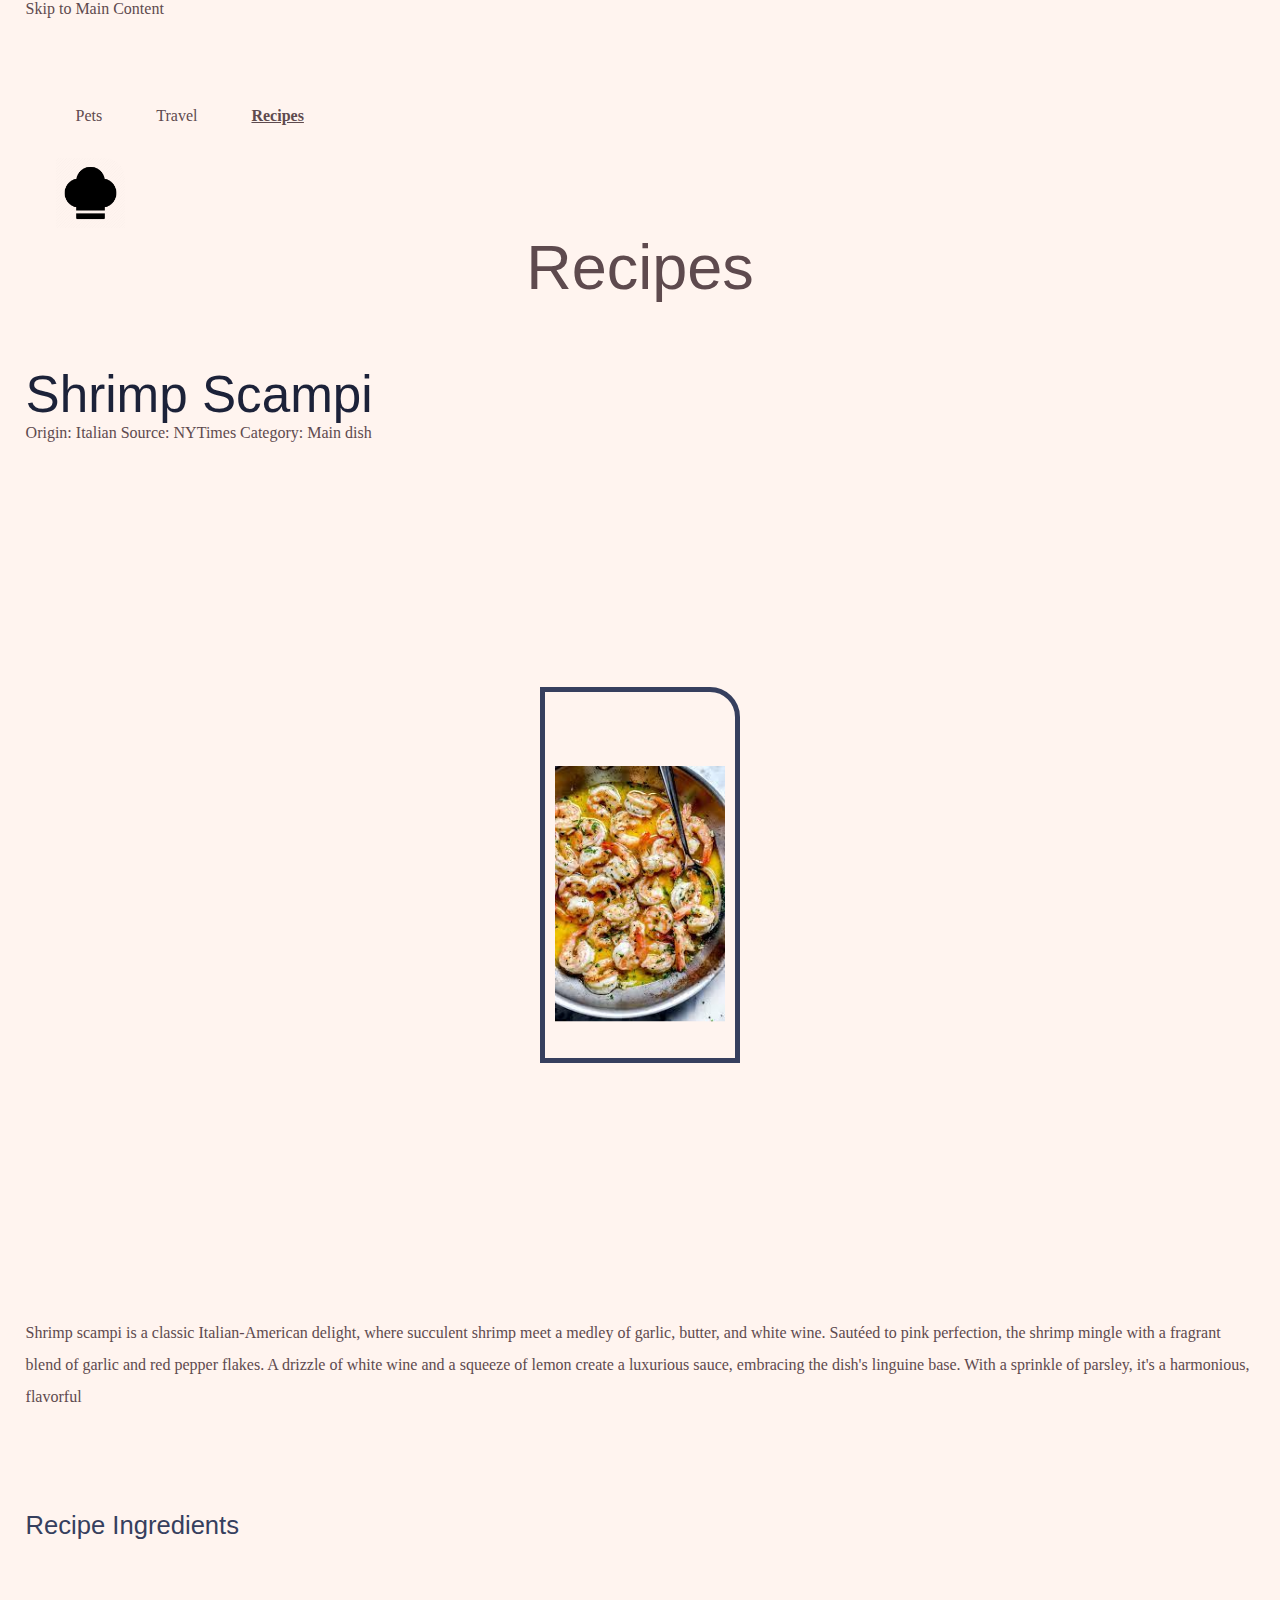
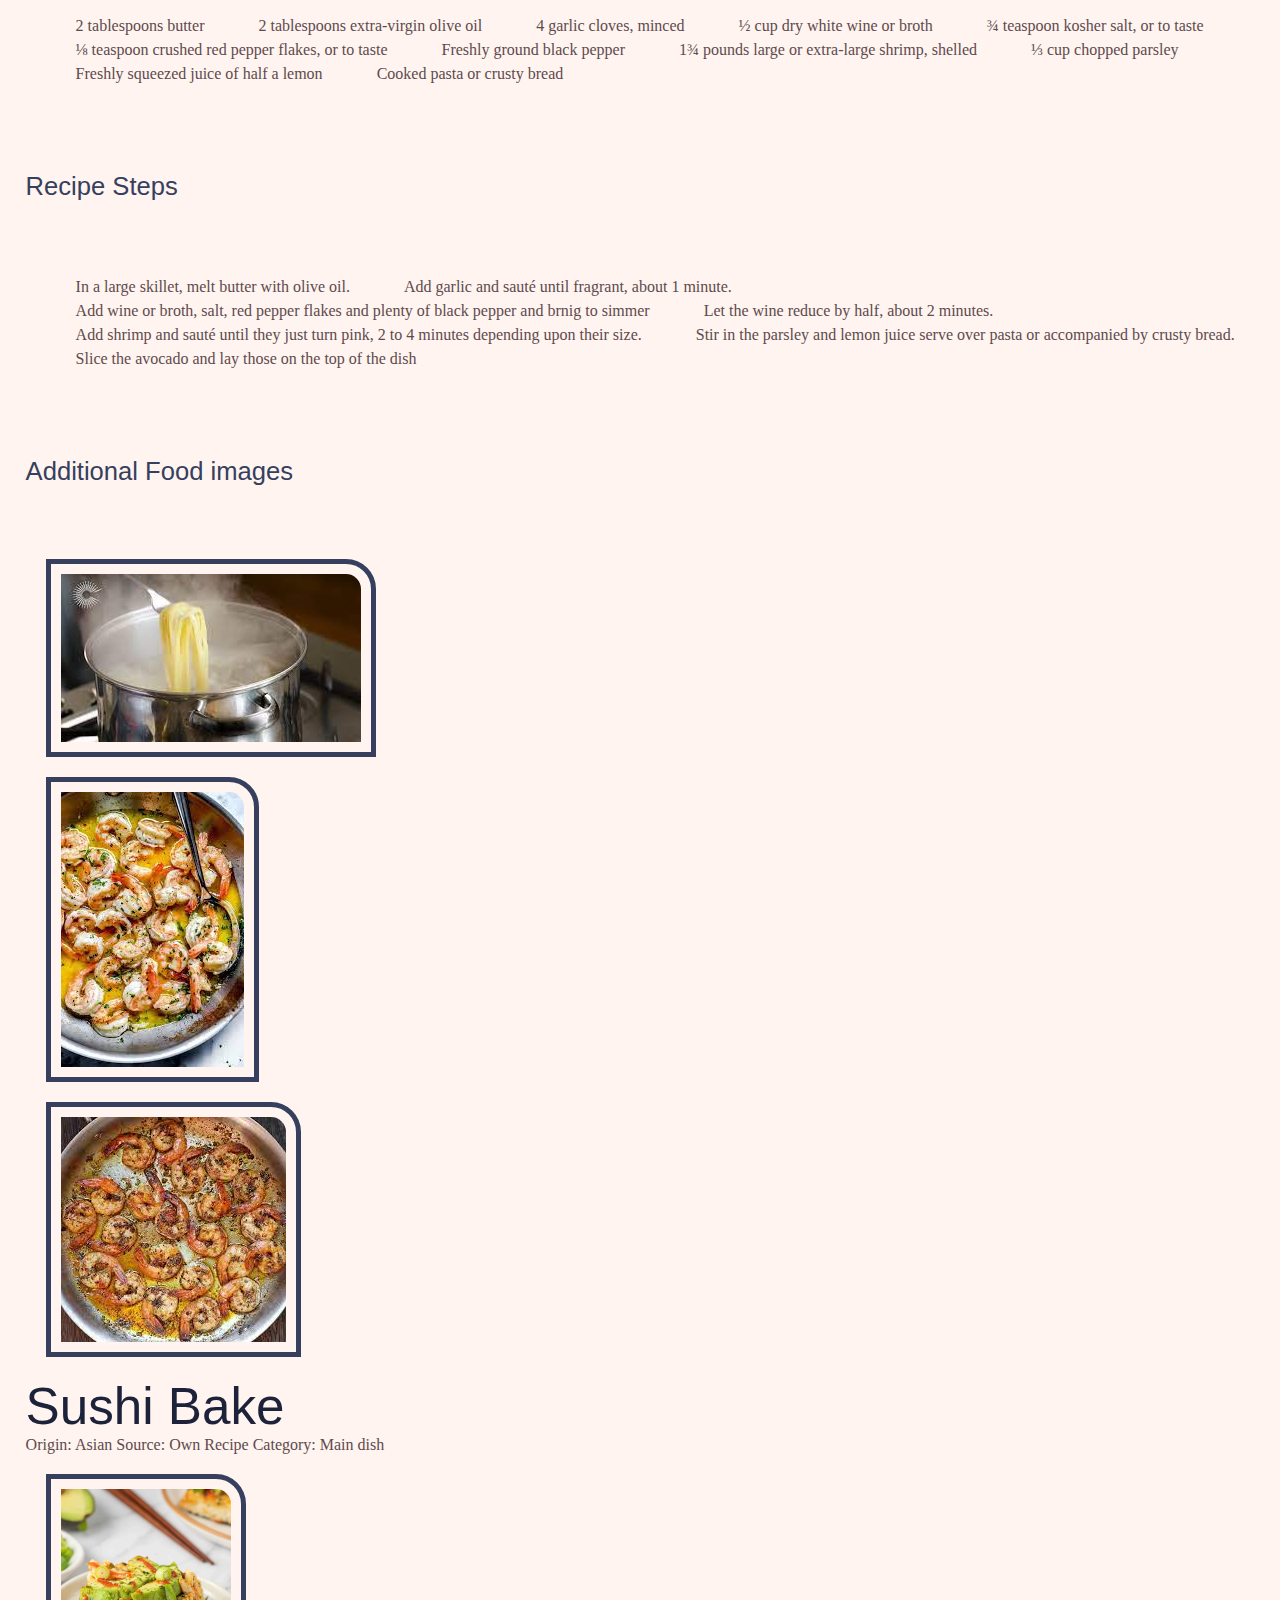
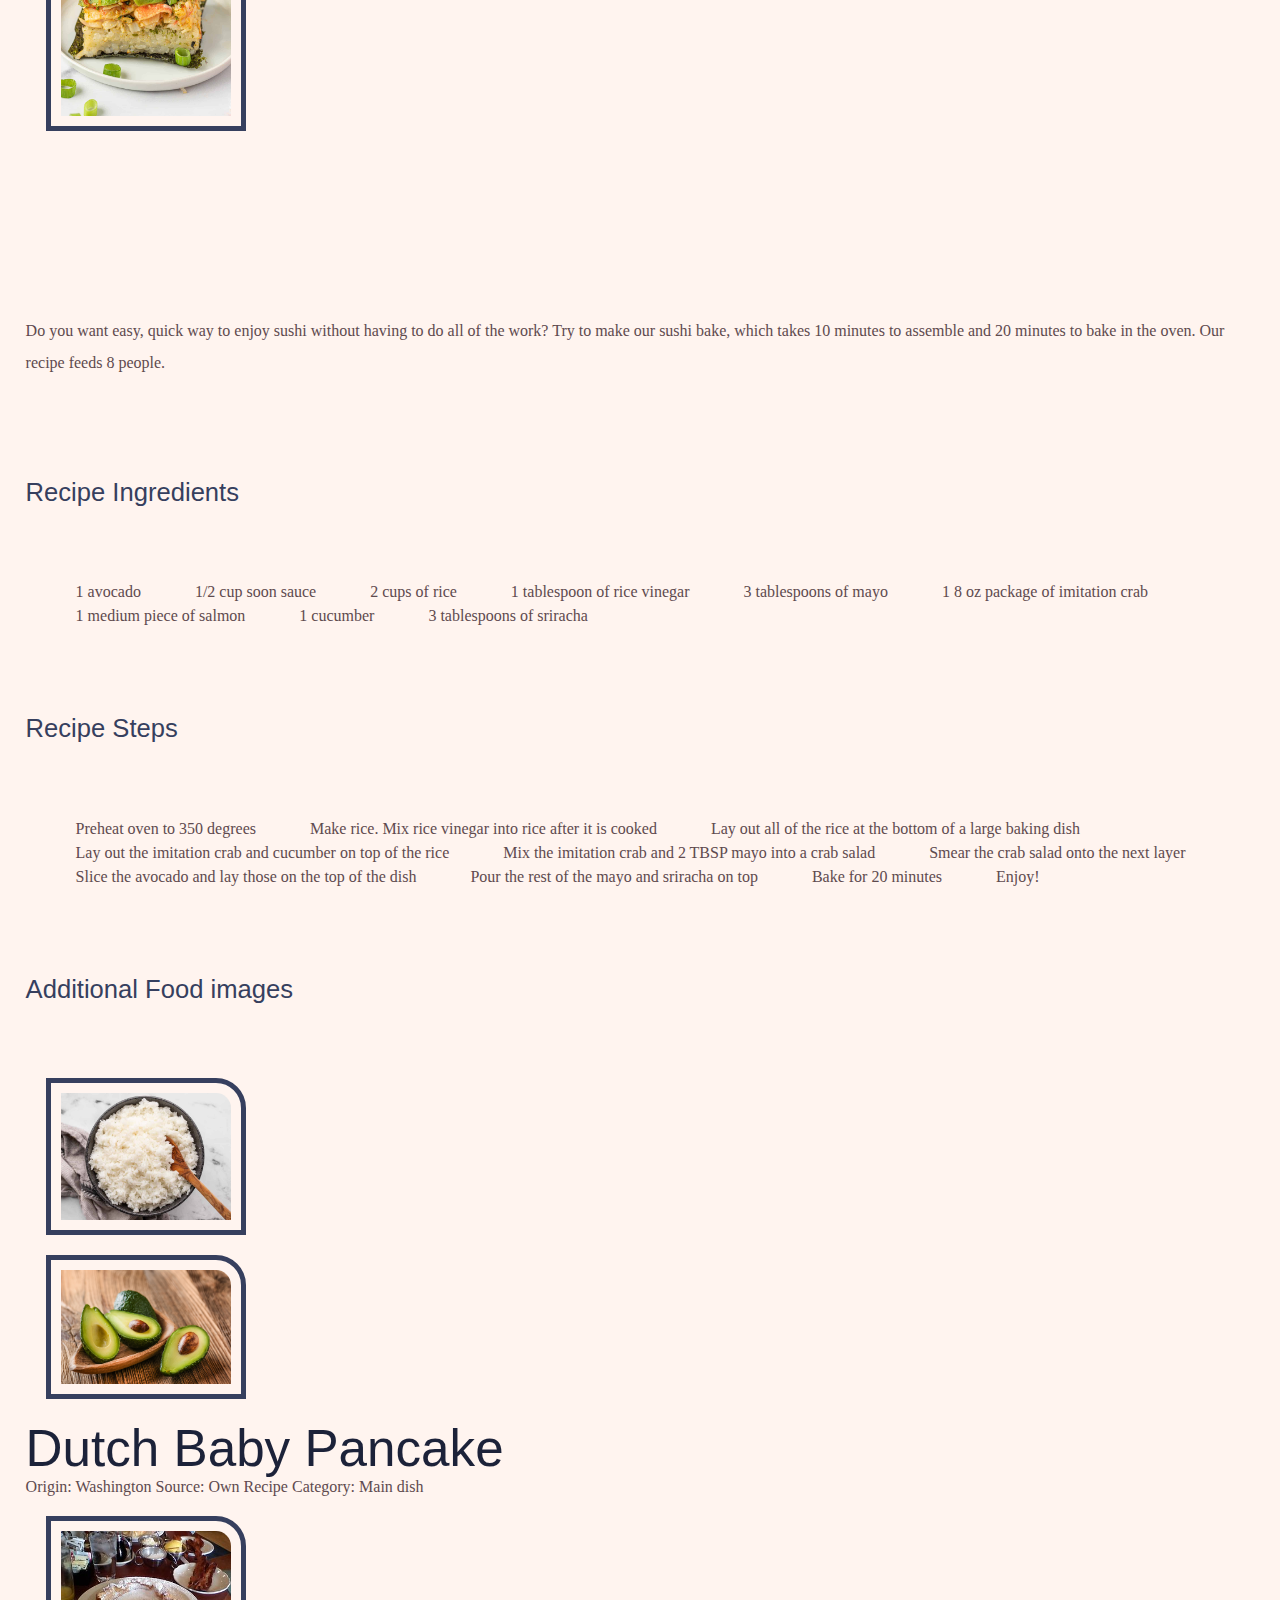
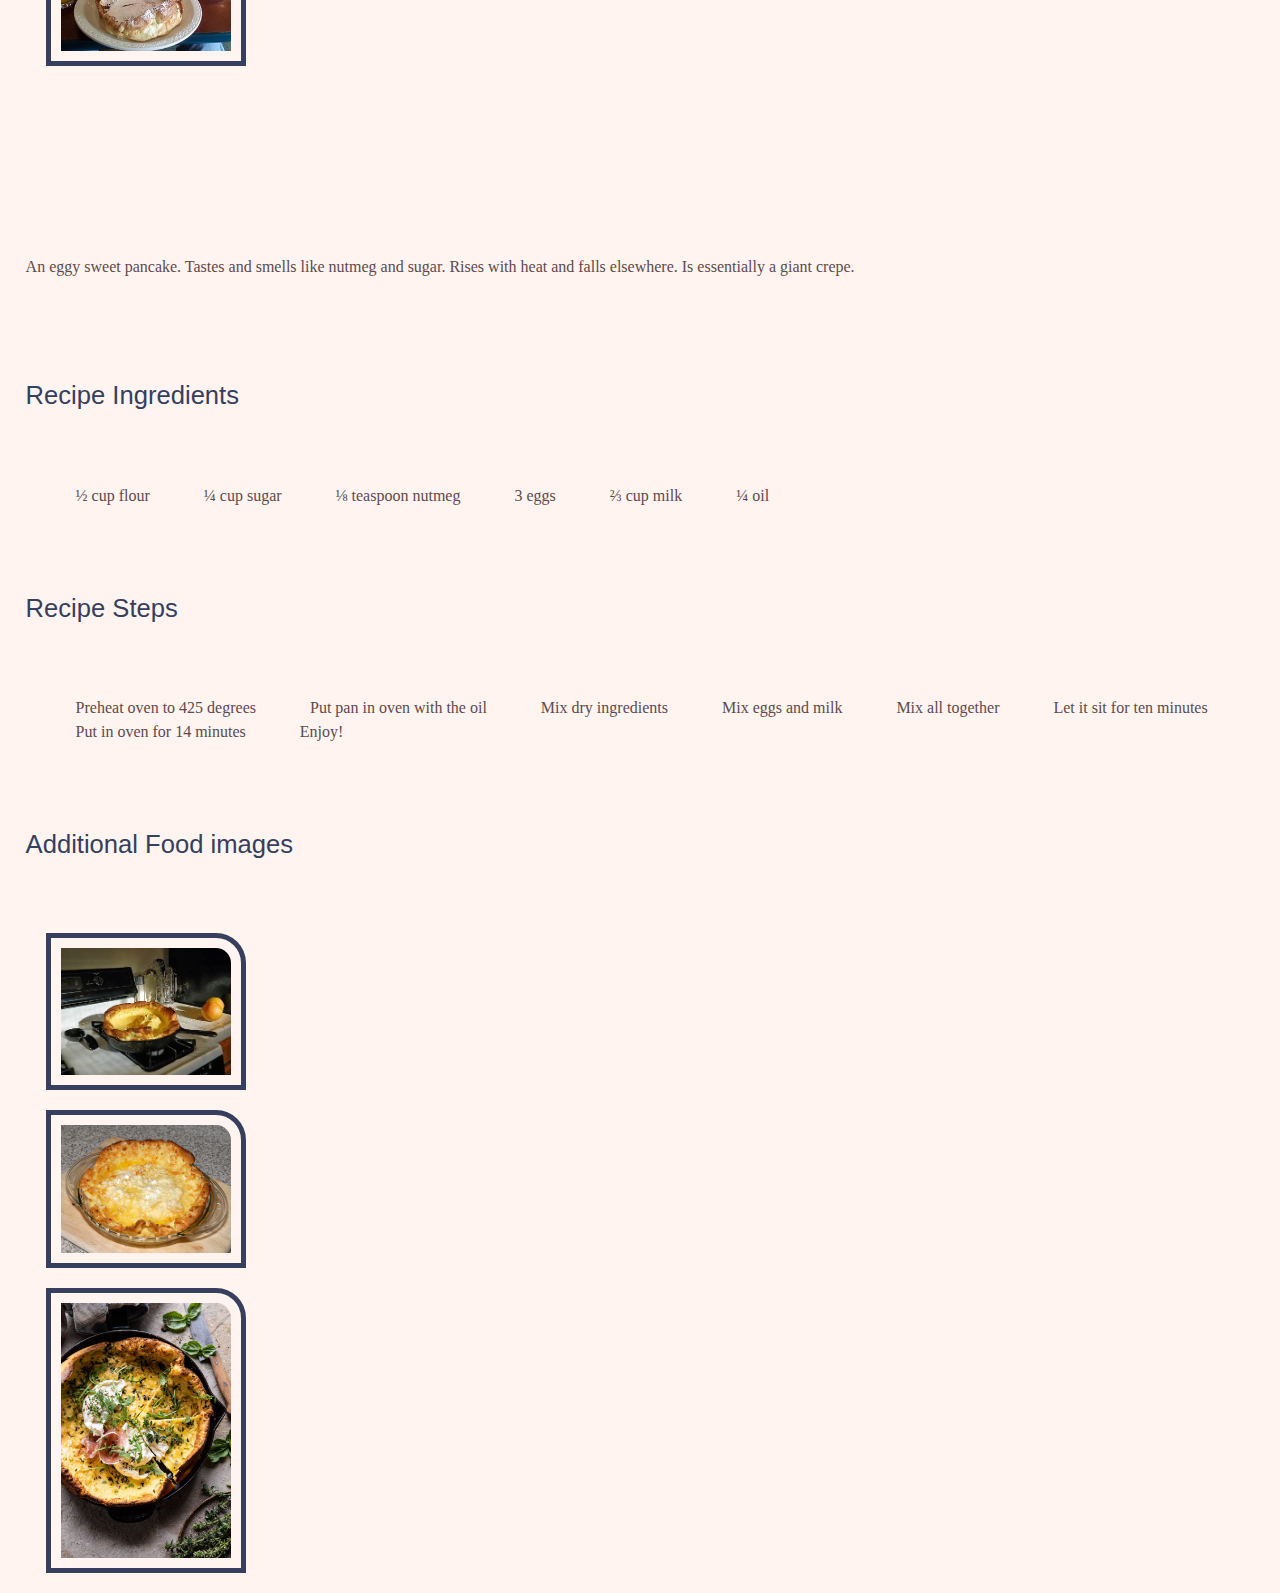
<file: recipes.html>
<!DOCTYPE html>
<html lang="en">
<head>
    <meta charset="UTF-8">
    <meta http-equiv="X-UA-Compatible" content="IE=edge">
    <meta name="viewport" content="width=device-width, initial-scale=1.0">
    <link rel="stylesheet" href="css/style.css">
    <title>Recipes</title>
</head>
<body>
    <a href="#main">Skip to Main Content</a>
    <nav>
        <ul>
            <li><a href = "index.html">Pets</a></li>
            <li><a href = "travel.html">Travel</a></li>
            <li><a href = "recipes.html" id="recipes_link">Recipes</a></li>
        </ul>
    </nav>

    <main id="main">
        <img class="paw" id="chef" width="50" src="images/chef_hat.png" alt="chef hat">
        <br>
        <br>
        <br>
        <h1>Recipes</h1>
        <!-- Recipe #1 -->
        <div>
            <h2>Shrimp Scampi</h2>
            <span>Origin: Italian</span>
            <span>Source: NYTimes</span>
            <span>Category: Main dish</span>
            <div class="description_container">
                <div>
                    <img class="primary_image" src="images/shrimpscampicooking.jpg" width="200" alt="">
                </div>
                <p>Shrimp scampi is a classic Italian-American delight, 
                    where succulent shrimp meet a medley of garlic, butter, 
                    and white wine. Sautéed to pink perfection, the shrimp mingle with a 
                    fragrant blend of garlic and red pepper flakes. A drizzle of white wine and a squeeze of lemon create a luxurious sauce, embracing the dish's linguine base. With a sprinkle of parsley, it's a harmonious, flavorful 
                </p>
            </div>

            <h3>Recipe Ingredients</h3>
            <ul>
                <li>2 tablespoons butter </li>
                <li>2 tablespoons extra-virgin olive oil</li>
                <li>4 garlic cloves, minced</li>
                <li>½ cup dry white wine or broth</li>
                <li>¾ teaspoon kosher salt, or to taste</li>
                <li>⅛ teaspoon crushed red pepper flakes, or to taste</li>
                <li>Freshly ground black pepper</li>
                <li>1¾ pounds large or extra-large shrimp, shelled</li>
                <li>⅓ cup chopped parsley</li>
                <li>Freshly squeezed juice of half a lemon</li>
                <li>Cooked pasta or crusty bread </li>
            </ul>
    
            <h3>Recipe Steps</h3> 
            <ol>
                <li>In a large skillet, melt butter with olive oil.</li>
                <li>Add garlic and sauté until fragrant, about 1 minute.</li>
                <li>Add wine or broth, salt, red pepper flakes and plenty of black pepper and brnig to simmer</li>
                <li>Let the wine reduce by half, about 2 minutes.</li>
                <li>Add shrimp and sauté until they just turn pink, 2 to 4 minutes depending upon their size.</li>
                <li> Stir in the parsley and lemon juice serve over pasta or accompanied by crusty bread.</li> 
                <li>Slice the avocado and lay those on the top of the dish</li>
            </ol>

            <h3>Additional Food images</h3> 
            <img src="images/pastacooking.jpg" alt ="Pasta being lifted by a fork in a pot of boiling water. It is almost finished cooking.">
            <img src="images/shrimpscampicooking.jpg" alt ="Shrimp cooking in a sauce of butter and wine. It is being stirred with a spoon.">
            <img src="images/shrimpcooking.jpg" alt ="Shrimp is cooking until it is pink. Shrimp is almost finished cooking.">
        </div>
        <!-- Recipe #2 -->
        <div>
            <h2>Sushi Bake</h2>
            <span>Origin: Asian</span>
            <span>Source: Own Recipe</span>
            <span>Category: Main dish</span>
            <div>
                <img src="images/sushiBake.jpeg" width="200" alt="">
            </div>
            <p>Do you want easy, quick way to enjoy sushi without having to do all of the work? Try to make our sushi bake, which takes 10 minutes to assemble and 20 minutes to bake in the oven. Our recipe feeds 8 people.</p>
            <h3>Recipe Ingredients</h3>
            <ul>
                <li>1 avocado </li>
                <li>1/2 cup soon sauce</li>
                <li>2 cups of rice</li>
                <li>1 tablespoon of rice vinegar</li>
                <li>3 tablespoons of mayo</li>
                <li>1 8 oz package of imitation crab</li>
                <li>1 medium piece of salmon</li>
                <li>1 cucumber</li>
                <li>3 tablespoons of sriracha</li>
            </ul>
    
            <h3>Recipe Steps</h3> 
            <ol>
                <li>Preheat oven to 350 degrees</li>
                <li>Make rice. Mix rice vinegar into rice after it is cooked</li>
                <li>Lay out all of the rice at the bottom of a large baking dish</li>
                <li>Lay out the imitation crab and cucumber on top of the rice</li>
                <li>Mix the imitation crab and 2 TBSP mayo into a crab salad</li>
                <li>Smear the crab salad onto the next layer </li> 
                <li>Slice the avocado and lay those on the top of the dish</li>
                <li>Pour the rest of the mayo and sriracha on top</li>
                <li>Bake for 20 minutes</li>
                <li>Enjoy!</li>
            </ol>
    
            <h3>Additional Food images</h3>
            <img src="images/rice.jpeg" width = "200" alt="Make your rice and mix the rice vinegar into it">
            <img src="images/avocado.jpeg" width = "200" alt="Sliced avocado from step 7">
            <!-- Ethan Tai and Joshua Vijayasegar -->
        </div>
        <!-- Recipe #3 -->
        <div>
            <h2>Dutch Baby Pancake</h2>
            <span>Origin: Washington</span>
            <span>Source: Own Recipe</span>
            <span>Category: Main dish</span>
            <div>
                <img src="images/DutchBabyWithSides.jpg" width="200" alt="Dutch baby with sugar">
            </div>
            <p>An eggy sweet pancake. Tastes and smells like nutmeg and sugar. Rises with heat and falls elsewhere. Is essentially a giant crepe.</p>
            <h3>Recipe Ingredients</h3>
            <ul>
                <li>½ cup flour </li>
                <li>¼ cup sugar</li>
                <li>⅛ teaspoon nutmeg</li>
                <li>3 eggs</li>
                <li>⅔ cup milk</li>
                <li>¼ oil</li>
            </ul>
    
            <h3>Recipe Steps</h3> 
            <ol>
                <li>Preheat oven to 425 degrees</li>
                <li>Put pan in oven with the oil</li>
                <li>Mix dry ingredients</li>
                <li>Mix eggs and milk</li>
                <li>Mix all together</li>
                <li>Let it sit for ten minutes </li> 
                <li>Put in oven for 14 minutes</li>
                <li>Enjoy!</li>
            </ol>
    
            <h3>Additional Food images</h3>
            <img src="images/dutchbaby.jpg" width = "200" alt="Make your rice and mix the rice vinegar into it">
            <img src="images/David-eyres-pancake.jpg" width = "200" alt="Variation of dutch baby with no salt">
            <img src="images/Savory-Herb-Butter-Dutch-Baby-1.jpg" width = "200" alt="It’s essentially what I would call blasphemy as pancakes have to be sweet for me.">
            <!-- Danny Mo/ danmor -->
        </div>
    </main>
</body>
</html>
</file>
<file: css/style.css>
/***
    The new CSS reset - version 1.9 (last updated 19.6.2023)
    GitHub page: https://github.com/elad2412/the-new-css-reset
***/

/*
    Remove all the styles of the "User-Agent-Stylesheet", except for the 'display' property
    - The "symbol *" part is to solve Firefox SVG sprite bug
    - The "html" element is excluded, otherwise a bug in Chrome breaks the CSS hyphens property (https://github.com/elad2412/the-new-css-reset/issues/36)
 */
*:where(:not(html, iframe, canvas, img, svg, video, audio):not(svg *, symbol *)) {
    all: unset;
    display: revert;
}

/* Preferred box-sizing value */
*,
*::before,
*::after {
    box-sizing: border-box;
}

/* Reapply the pointer cursor for anchor tags */
a, button {
    cursor: revert;
}

/* Remove list styles (bullets/numbers) */
ol, ul, menu {
    list-style: none;
}

/* For images to not be able to exceed their container */
img {
    max-inline-size: 100%;
    max-block-size: 100%;
}

/* removes spacing between cells in tables */
table {
    border-collapse: collapse;
}

/* Safari - solving issue when using user-select:none on the <body> text input doesn't working */
input, textarea {
    -webkit-user-select: auto;
}

/* revert the 'white-space' property for textarea elements on Safari */
textarea {
    white-space: revert;
}

/* minimum style to allow to style meter element */
meter {
    -webkit-appearance: revert;
    appearance: revert;
}

/* preformatted text - use only for this feature */
:where(pre) {
    all: revert;
}

/* reset default text opacity of input placeholder */
::placeholder {
    color: unset;
}

/* remove default dot (•) sign */
::marker {
    content: initial;
}

/* fix the feature of 'hidden' attribute.
   display:revert; revert to element instead of attribute */
:where([hidden]) {
    display: none;
}

/* revert for bug in Chromium browsers
   - fix for the content editable attribute will work properly.
   - webkit-user-select: auto; added for Safari in case of using user-select:none on wrapper element*/
:where([contenteditable]:not([contenteditable="false"])) {
    -moz-user-modify: read-write;
    -webkit-user-modify: read-write;
    overflow-wrap: break-word;
    -webkit-line-break: after-white-space;
    -webkit-user-select: auto;
}

/* apply back the draggable feature - exist only in Chromium and Safari */
:where([draggable="true"]) {
    -webkit-user-drag: element;
}

/* Revert Modal native behavior */
:where(dialog:modal) {
    all: revert;
}


/* GENERAL CSS */
html{
    background-color: #FFF4EF;
    color: #5E4A4E;
    padding-right: 2%;
    padding-left: 2%;
}

h1{
    font-size: 7vh;
    font-family: 'Franklin Gothic Medium', 'Arial Narrow', Arial, sans-serif;
    text-align: center;
    display: block;
    margin-bottom: 5%;
    margin-top: 4%;
}

h2{
    font-size: 8vw; 
    font-family: 'Lucida Sans', 'Lucida Sans Regular', 'Lucida Grande', 'Lucida Sans Unicode', Geneva, Verdana, sans-serif;
    color: #1C2239;
}

h3{
    font-size: 6vw; 
    font-family:Verdana, Geneva, Tahoma, sans-serif;
    color: #363F5E;
    margin-bottom: 3%;
    margin-top: 4%;
}

p{
    line-height: 1.5;
    margin-top: 15%;
    margin-bottom: 5%;
}

img{
    display: block;
    margin-left: auto;
    margin-right: auto;
    margin-top: 5%;
}

/* Custom for mobile */
nav {
    margin-top: 7%;
}

#pet_link, #recipes_link, #travel_link{
    font-weight: bold;
    text-decoration: underline;
}

.primary_image{
    padding-top: 6%;
    padding-bottom: 3%;
    margin-top: 0%;
}

.pet_list{
    padding-bottom: 15%;
}

.location_container{
    padding-bottom: 15%
}

a.skip{
    position: absolute;
    top: -200px; 
    -webkit-transition: top 1s ease-in;
    transition: right 1s ease-out;
    z-index: 1;
}

a.skip:focus {
    top: 20px; 
    left: 10px;
}

.chef{
    transform: rotate(0deg);
}

#chef{
    transform: rotate(0deg);
}


@keyframes example {
    from {
        left: -100%;
    }
    to {
        left: 100%;
    }
}

.paw{
    border: none;
    position: absolute;
    transform: rotate(90deg);
    animation-name: example;
    animation-duration: 5s;
    animation-iteration-count: infinite;
    width: 7%;
}

.gif {
    display: block;
}

@media (prefers-reduced-motion: reduce) {
    .paw { animation: none; }
    .gif { display: none; }
}

li{
    display: inline-block;
    margin-left: 4%;
    line-height: 1.5;
}

.p_two{
    margin-top: 0%;
}



/*  WEB DESIGN PROJECT CSS */
@media only screen and (min-width: 768px) {
    h1{
        font-size: 7vh;
        font-family: 'Franklin Gothic Medium', 'Arial Narrow', Arial, sans-serif;
        text-align: center;
    }

    p{
        line-height: 2;
        margin-top: 15%;
        margin-bottom: 5%;
    }
    
    h2{
        font-size: 4vw; 
        font-family: 'Lucida Sans', 'Lucida Sans Regular', 'Lucida Grande', 'Lucida Sans Unicode', Geneva, Verdana, sans-serif;
        color: #1C2239;
    }
    
    h3{
        font-size: 2vw; 
        font-family:Verdana, Geneva, Tahoma, sans-serif;
        color: #363F5E;
    }
    
    /* Custom for mobile */
    
    li{
        display: inline-block;
        margin-left: 50px;
    }

    img{
        border: 5px solid #363F5E;
        padding: 10px;
        margin: 20px;
        border-top-right-radius: 30px;
    }

    .photo_grid{
        display: grid;
        gap: 10px;
    }

    .description_container{
        display: grid;
        gap: 5%;
    }

    .primary_image{
        grid-column: 1/3;
        grid-row: 1/3;
        margin-top: 20%;
        display: block;
        margin-left: auto;
        margin-right: auto;
    }

    .p_one{
        grid-column: 3/4;
        padding-top: 10%;
        grid-row: 1/2;
        padding-right: 4%;
    }

    .p_two{
        grid-column: 3/4;
        grid-row: 2/3;
        padding-right: 4%;
    }

    .photo_grid{
        display: grid;
    }

    .image_one{
        grid-column: 1/2;
        grid-row: 1/2;
    }

    .image_two{
        grid-column: 2/3;
        grid-row: 1/2;
    }

    .image_three{
        grid-column: 3/4;
        grid-row: 1/2;
    }

    .image_four{
        grid-column: 4/5;
        grid-row: 1/2;
    }

    h3{
        font-size: 2vw; 
        font-family:Verdana, Geneva, Tahoma, sans-serif;
        color: #363F5E;
        padding-top: 3%;
        padding-bottom: 3%;
    }

    html{
        padding-right: 2%;
        padding-left: 2%;
    }

    .pet_list{
        padding-bottom: 5%;
    }

   


    
}
</file>
